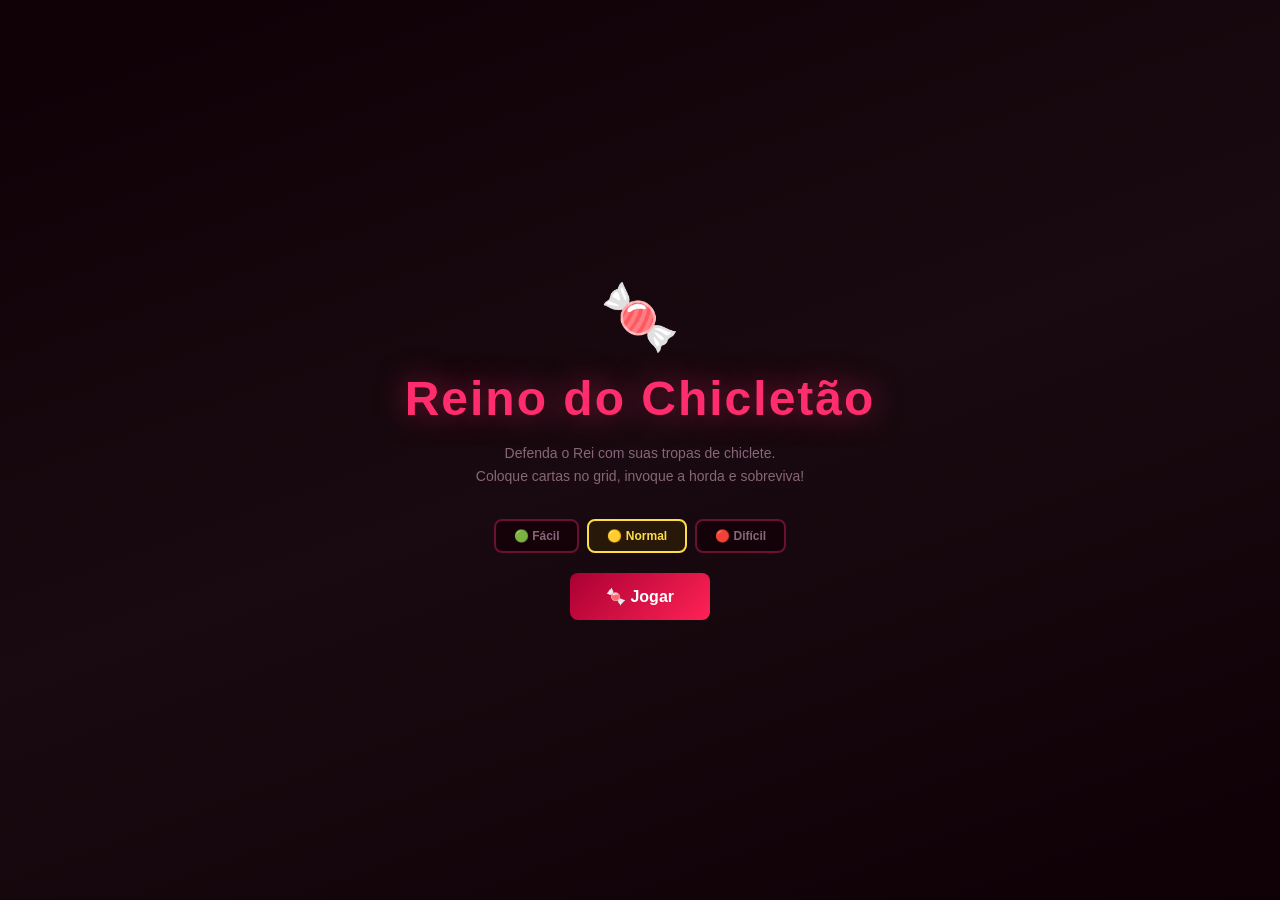
<file: index.html>
<!DOCTYPE html>
<html lang="pt-BR">
<head>
<meta charset="UTF-8">
<meta name="viewport" content="width=device-width, initial-scale=1.0, maximum-scale=1.0, user-scalable=no">
<title>Reino do Chicletão 🍬</title>
<link rel="stylesheet" href="style.css">
</head>
<body>

<!-- ARENA: tudo (HUD, grid, dock e bandeja de cartas) vive dentro do palco 960×540, que é escalado
     para a tela inteira. Assim as letras crescem junto com a tela — no telão, tudo fica grande. -->
<div id="arena">
<div id="stage">

  <!-- HUD -->
  <div id="hud">
    <div class="hb">
      <span class="hl">Wave</span>
      <span class="hv" id="hv-wave">1</span>
    </div>
    <div class="hsep"></div>
    <div class="bw">
      <div class="bl"><span>🍬 Goma</span><span id="hv-fab-info"></span></div>
      <div class="bb"><div class="bf" id="bfgoma" style="width:45%"></div></div>
      <div class="bv"><span id="hv-goma">9</span> / <span id="hv-goma-max">20</span></div>
    </div>
    <div class="hsep"></div>
    <div class="bw">
      <div class="bl"><span>🍭 HP do Chicletão</span></div>
      <div class="bb"><div class="bf" id="bfhp" style="width:100%"></div></div>
      <div class="bv"><span id="hv-hp">100</span> / <span id="hv-hp-max">100</span></div>
    </div>
    <div class="hsep"></div>
    <div class="bw">
      <div class="bl"><span>☠️ Horda</span></div>
      <div class="bb"><div class="bf" id="bfwave" style="width:0%"></div></div>
    </div>
    <div class="hsep"></div>
    <div class="hb" id="hv-kills-wrap">
      <span class="hl">Kills</span>
      <span class="hv hv-kills" id="hv-kills">0</span>
    </div>
    <div class="hsep"></div>
    <div class="hb" id="hv-score-wrap">
      <span class="hl">Score</span>
      <span class="hv hv-score" id="hv-score">0</span>
    </div>
    <div class="hsep"></div>
    <div class="hb" id="hv-state-wrap">
      <span class="hl">Fase</span>
      <span class="hv hv-state" id="hv-state">PREPARO</span>
    </div>
    <div class="hsep"></div>
    <div id="hud-tools">
      <button id="btn-mute" type="button" onclick="toggleMute()" title="Som" aria-label="Ligar ou desligar o som">🔊</button>
      <button id="btn-pause" type="button" disabled onclick="togglePause()" title="Pausa (P)" aria-label="Pausar">⏸</button>
      <button id="legend-btn" type="button" onclick="toggleLegend()" title="Legenda" aria-label="Legenda dos inimigos e tropas">❓</button>
      <button id="btn-present" type="button" onclick="togglePresent()" title="Modo apresentação (T)" aria-label="Modo apresentação: letras maiores">🖥</button>
      <button id="btn-full" type="button" onclick="toggleFullscreen()" title="Tela cheia (F)" aria-label="Tela cheia">⛶</button>
    </div>
  </div>

  <div id="hs-badge">🏆 <span id="hs-val">0</span></div>
  <div id="auto-wave">⏳ Wave em <span id="aw-sec">4</span>s
    <div id="aw-bar"><div id="aw-fill"></div></div>
  </div>
  <div id="notif" role="status" aria-live="polite"></div>
  <div id="tip"></div>
  <div id="sel-banner"></div>
  <div id="wave-preview"></div>
  <div id="wave-badge"></div>
  <div id="event-banner"></div>
  <div id="legend-panel">
    <b style="color:#ff88aa;text-transform:uppercase;letter-spacing:1px">Inimigos</b>
    <div class="le"><span>💀</span><span>Normal — padrão</span></div>
    <div class="le"><span>🛡️</span><span>Tank — muito HP, lento</span></div>
    <div class="le"><span>💨</span><span>Fast — pouco HP, rápido</span></div>
    <div class="le"><span>👹</span><span>Boss — rage a 40% HP</span></div>
    <div class="le"><span>💊</span><span>Curador — heala aliados</span></div>
    <div class="le"><span>🏃</span><span>Corredor — ignora tropas</span></div>
    <div class="le"><span>🪖</span><span>Armado — 1 hit quebra escudo</span></div>
    <b style="color:#ff88aa;text-transform:uppercase;letter-spacing:1px;display:block;margin-top:6px">Tropas</b>
    <div class="le"><span>🎯</span><span>Franqueiro — 20% crítico</span></div>
    <div class="le"><span>🟤</span><span>Sticky — rastro automático</span></div>
    <div class="le"><span>🍡</span><span>Blocão — recebe foco</span></div>
    <div class="le"><span>💚</span><span>Healer — cura vizinhos</span></div>
    <div class="le"><span>🍬</span><span>Mascador — regen vizinhos</span></div>
  </div>

  <div id="field">
    <div id="rei-wrap">
      <div id="rei-label">👑 Chicletão</div>
      <div id="rei-el">👑</div>
      <div id="rei-hpbar-bg"><div id="rei-hpbar" style="width:100%"></div></div>
    </div>
    <div id="grid"></div>
  </div>

  <!-- DOCK (rodapé): velocidade · abrir cartas · invocar horda -->
  <div id="spd-bar">
    <button class="spd-btn spd-active" id="spd-1" onclick="setSpeed(1)">1×</button>
    <button class="spd-btn" id="spd-2" onclick="setSpeed(2)">2×</button>
    <button class="spd-btn" id="spd-3" onclick="setSpeed(3)">3×</button>
  </div>
  <button id="btn-tray" type="button" onclick="toggleTray()">▲ CARTAS</button>
  <button id="btn-wave" onclick="startWave()">⚔️ Invocar Horda</button>

  <!-- BANDEJA DE CARTAS: sobe no preparo, desce ao escolher uma carta (ou com a aba / tecla C) -->
  <div id="tray" aria-label="Cartas na mão">
    <button id="tray-tab" type="button" onclick="toggleTray()">▼ Fechar</button>
    <button id="tray-auto" type="button" onclick="toggleTrayAuto()" title="Abrir e fechar a bandeja sozinha (tecla B)">↻ Automática: SIM</button>
    <div id="card-info"></div>
    <div id="hand"></div>
    <button id="btn-discard" type="button" disabled onclick="toggleDiscard()"
      aria-label="Descartar carta: ganha 3 de goma por carta (tecla D)">
      <span class="dc-icon">🗑</span>
      <span class="dc-title">Descartar</span>
      <span class="dc-gain">+3 🍬</span>
    </button>
  </div>

</div>
</div>

<!-- OVERLAY UPGRADE -->
<div class="overlay" id="ov-upgrade">
  <h2>✨ Escolha um Power-up</h2>
  <div id="ov-up-cards"></div>
</div>

<!-- OVERLAY PAUSA -->
<div id="ov-pause" style="position:fixed;inset:0;background:rgba(0,0,0,.8);display:none;
  flex-direction:column;align-items:center;justify-content:center;z-index:28;gap:16px">
  <h2 style="font-size:28px;color:#ff88aa;letter-spacing:3px;text-transform:uppercase">⏸ Pausa</h2>
  <p style="font-size:13px;color:#886677">Pressione <b>P</b> para continuar</p>
  <button class="bbig" onclick="togglePause()">▶ Continuar</button>
</div>

<!-- OVERLAY ORIENTAÇÃO (celular em pé) -->
<div id="ov-zoom">
  <div class="zoom-icon">📱</div>
  <h2>Gire o celular</h2>
  <p>O jogo fica bem maior e mais fácil de jogar<br>com o aparelho na horizontal.</p>
  <button class="bbig" onclick="dismissOrientation()">▶ Jogar assim mesmo</button>
</div>

<!-- TELA DE TÍTULO -->
<div id="ov-title">
  <div class="title-deco">🍬</div>
  <h1>Reino do Chicletão</h1>
  <p class="sub">Defenda o Rei com suas tropas de chiclete.<br>Coloque cartas no grid, invoque a horda e sobreviva!</p>
  <p class="hs-line" id="title-hs"></p>
  <div class="diff-row">
    <button class="diff-btn" id="diff-easy"   onclick="setDifficulty('easy')">🟢 Fácil</button>
    <button class="diff-btn diff-active" id="diff-normal" onclick="setDifficulty('normal')">🟡 Normal</button>
    <button class="diff-btn" id="diff-hard"   onclick="setDifficulty('hard')">🔴 Difícil</button>
  </div>
  <button class="bbig" id="btn-start" style="font-size:16px;padding:14px 36px;margin-top:4px">🍬 Jogar</button>
</div>

<!-- OVERLAY LOJA -->
<div id="ov-shop">
  <h2>🛒 Loja de Goma</h2>
  <p id="shop-header">Goma disponível: <b><span id="shop-goma">0</span></b> 🍬</p>
  <div id="shop-items"></div>
  <span id="shop-skip" onclick="closeShop()">Pular loja →</span>
</div>

<!-- OVERLAY VITÓRIA -->
<div id="ov-victory">
  <div class="vic-crown">👑</div>
  <h1>Vitória!</h1>
  <p class="vic-sub">O Reino do Chicletão está salvo! Você derrotou a wave <b id="vic-wave">15</b>.</p>
  <div class="pg-grid">
    <div class="pg-card"><div class="pg-label">Score</div><div class="pg-val" id="vic-score">—</div></div>
    <div class="pg-card"><div class="pg-label">Kills</div><div class="pg-val" id="vic-kills">—</div></div>
    <div class="pg-card"><div class="pg-label">HP do Rei</div><div class="pg-val" id="vic-hp">—</div></div>
    <div class="pg-card"><div class="pg-label">Dificuldade</div><div class="pg-val pg-diff" id="vic-diff">—</div></div>
  </div>
  <p class="pg-hs">🏆 Vitórias nesta dificuldade: <b id="vic-wins">1</b></p>
  <div class="vic-btns">
    <button class="bbig" onclick="continueAfterVictory()">♾ Continuar (modo infinito)</button>
    <button class="bbig vic-alt" onclick="location.reload()">🔄 Jogar de novo</button>
  </div>
</div>

<!-- OVERLAY PÓS-PARTIDA -->
<div id="ov-postGame">
  <h1>💀 Derrota!</h1>
  <div class="pg-grid">
    <div class="pg-card"><div class="pg-label">Wave</div><div class="pg-val" id="pg-wave">—</div></div>
    <div class="pg-card"><div class="pg-label">Score</div><div class="pg-val" id="pg-score">—</div></div>
    <div class="pg-card"><div class="pg-label">Kills</div><div class="pg-val" id="pg-kills">—</div></div>
    <div class="pg-card"><div class="pg-label">Dificuldade</div><div class="pg-val pg-diff" id="pg-diff">—</div></div>
  </div>
  <p class="pg-hs" id="pg-hs"></p>
  <div id="pg-kills-breakdown"></div>
  <div class="pg-section">Últimas 5 partidas</div>
  <div id="run-history"></div>
  <div class="pg-section">Conquistas</div>
  <div id="ach-list"></div>
  <button class="bbig" onclick="location.reload()" style="margin-top:10px">🔄 Tentar novamente</button>
</div>

<script src="script.js"></script>
</body>
</html>
</file>
<file: style.css>
*,*::before,*::after{margin:0;padding:0;box-sizing:border-box}
:root{
  --pink:#ff2d6e;--gold:#ffd700;--dark:#0e0005;--dark2:#180a10;
  --border:#6a1030;--border2:#3a0018;
  --cell:76px;
  --f:1;   /* multiplicador de fonte: o modo apresentação (body.present) aumenta */
}
body.present{--f:1.22}
html,body{height:100%;overflow:hidden;touch-action:manipulation}
body{background:var(--dark);color:#fff;font-family:'Segoe UI',Arial,sans-serif;
  user-select:none;height:100vh;display:flex;flex-direction:column}

/* HUD */

/* ARENA */
#arena{flex:1;position:relative;overflow:hidden;
  background-image:linear-gradient(rgba(255,50,100,.025) 1px,transparent 1px),
    linear-gradient(90deg,rgba(255,50,100,.025) 1px,transparent 1px);
  background-size:38px 38px;min-height:0}
/* PALCO: tamanho lógico fixo (960×540). O JS (fitStage) escala o palco inteiro para caber
   na janela, então grid, inimigos, projéteis e botões mantêm sempre as mesmas proporções
   — em qualquer tamanho de tela, zoom do navegador ou celular. */
#stage{position:absolute;left:50%;top:50%;width:960px;height:540px;
  transform:translate(-50%,-50%) scale(1);transform-origin:center center;
  display:flex;align-items:center;justify-content:center}
@keyframes screenShake{
  0%,100%{transform:translate(0,0)}20%{transform:translate(-4px,2px)}
  40%{transform:translate(4px,-3px)}60%{transform:translate(-3px,3px)}80%{transform:translate(3px,-1px)}}
#arena.shake{animation:screenShake .28s ease}

/* FIELD */
#field{display:flex;align-items:center;gap:0;position:relative;z-index:2}

/* REI */
#rei-wrap{width:92px;display:flex;flex-direction:column;
  align-items:center;justify-content:center;flex-shrink:0;z-index:2;padding-right:4px}
#rei-label{font-size:calc(11px*var(--f));font-weight:700;color:#cc8899;text-transform:uppercase;letter-spacing:1px;margin-bottom:4px}
#rei-el{width:70px;height:70px;border-radius:50%;
  background:radial-gradient(circle at 35% 30%,#ff99cc 0%,#ff4488 50%,#aa0033 100%);
  display:flex;align-items:center;justify-content:center;
  font-size:24px;
  box-shadow:0 0 0 3px #3a0018,0 0 20px rgba(255,68,136,.5);
  transition:transform .1s,box-shadow .1s;cursor:default;position:relative}
#rei-el::after{content:'';position:absolute;inset:0;border-radius:50%;
  background:radial-gradient(circle at 30% 25%,rgba(255,255,255,.25) 0%,transparent 60%)}
#rei-el.atk{transform:scale(1.15);box-shadow:0 0 0 3px #660022,0 0 32px rgba(255,68,136,.8)}
@keyframes reiHit{0%,100%{filter:brightness(1)}50%{filter:brightness(2.5)}}
#rei-el.hit{animation:reiHit .25s ease}
#rei-hpbar-bg{width:70px;height:6px;background:#1e0010;
  border-radius:4px;margin-top:5px;overflow:hidden;border:1px solid #3a0018}
#rei-hpbar{height:100%;background:linear-gradient(90deg,#cc0022,#ff4455);border-radius:3px;transition:width .15s}

/* GRID */
#grid{display:grid;grid-template-columns:repeat(5,var(--cell));grid-template-rows:repeat(5,var(--cell));
  background:rgba(30,0,12,.35);border:2px solid rgba(106,16,48,.6);
  border-radius:8px;position:relative;box-shadow:inset 0 0 40px rgba(0,0,0,.4)}
.cell{width:var(--cell);height:var(--cell);border:1px solid rgba(106,16,48,.35);
  position:relative;cursor:pointer;display:flex;align-items:center;justify-content:center;transition:background .1s}
@media(hover:hover){.cell:hover{background:rgba(255,100,160,.07)}}
.cell.highlight{background:rgba(255,100,160,.13);border-color:rgba(255,100,160,.4)}
.cell.upgradable{background:rgba(255,215,0,.12);outline:2px solid var(--gold);outline-offset:-2px;
  animation:upgradeGlow .8s ease-in-out infinite alternate}
@keyframes upgradeGlow{from{box-shadow:inset 0 0 8px rgba(255,215,0,.2)}to{box-shadow:inset 0 0 18px rgba(255,215,0,.5)}}
.cell.targeted{background:rgba(255,50,50,.07);border-color:rgba(255,80,80,.25)}

/* UNIDADE */
.unit-el{width:54px;height:54px;border-radius:50%;
  display:flex;flex-direction:column;align-items:center;justify-content:center;
  position:relative;box-shadow:0 2px 8px rgba(0,0,0,.5),0 0 10px currentColor;overflow:visible}
.unit-el img{width:100%;height:100%;object-fit:contain;image-rendering:pixelated;border-radius:50%}
.unit-el .unit-emoji{font-size:26px;line-height:1}
.unit-el.lvl2{outline:2px solid var(--gold);outline-offset:2px;box-shadow:0 2px 8px rgba(0,0,0,.5),0 0 14px var(--gold)}
.unit-el.lvl3{width:62px;height:62px;
  outline:2px solid #ff44ff;outline-offset:2px;box-shadow:0 2px 8px rgba(0,0,0,.5),0 0 20px #ff44ff}
.unit-el .stars{position:absolute;top:-14px;left:50%;transform:translateX(-50%);font-size:calc(10px*var(--f));font-weight:800;white-space:nowrap}
.unit-el .hp-wrap{position:absolute;bottom:-10px;left:50%;transform:translateX(-50%);width:50px}
.unit-el .hp-bar-bg{width:100%;height:4px;background:#1a0010;border-radius:2px;overflow:hidden;border:1px solid rgba(0,0,0,.4)}
.unit-el .hp-bar{height:100%;border-radius:2px;transition:width .12s}
.unit-dps{position:absolute;bottom:-22px;left:50%;transform:translateX(-50%);
  font-size:calc(10px*var(--f));color:#ffa0bb;font-weight:700;white-space:nowrap;pointer-events:none;opacity:.85}
@keyframes unitDie{0%{transform:scale(1);opacity:1}60%{transform:scale(1.3);opacity:.5}100%{transform:scale(0);opacity:0}}
.unit-el.dying{animation:unitDie .35s ease forwards;pointer-events:none}
@keyframes unitHit{0%,100%{filter:brightness(1)}50%{filter:brightness(3) saturate(0)}}
.unit-el.hit-flash{animation:unitHit .2s ease}

/* FÁBRICA */
.fab-el{width:54px;height:54px;border-radius:6px;
  display:flex;flex-direction:column;align-items:center;justify-content:center;
  background:rgba(255,200,0,.08);border:2px solid #bb8800;
  font-size:22px;position:relative;box-shadow:0 0 10px rgba(255,200,0,.2)}
.fab-el .fab-bonus{font-size:calc(9px*var(--f));color:#ffdd88;font-weight:700;margin-top:1px}
.fab-el .fab-lv{position:absolute;top:-11px;left:50%;transform:translateX(-50%);font-size:calc(10px*var(--f));font-weight:800;white-space:nowrap}

/* INIMIGOS */
.enemy-el{position:absolute;transform:translate(-50%,-50%);display:flex;flex-direction:column;align-items:center;pointer-events:none;z-index:4}
.enemy-body{border-radius:50%;display:flex;align-items:center;justify-content:center;
  background:radial-gradient(circle at 38% 28%,#2a2a2a,#050505);border:2px solid #220000;
  box-shadow:0 0 8px rgba(255,0,0,.3)}
.enemy-body.boss{border-color:#440088;box-shadow:0 0 20px rgba(100,0,255,.5)}
.enemy-body.tank{border-color:#443300;box-shadow:0 0 10px rgba(255,100,0,.3)}
.enemy-body.fast{border-color:#003322;box-shadow:0 0 10px rgba(0,255,100,.2)}
.enemy-body.healer{border-color:#004422;box-shadow:0 0 10px rgba(0,255,80,.3)}
@keyframes rageFlash{from{filter:brightness(1)}to{filter:brightness(1.6) saturate(2)}}
.enemy-body.rage{border-color:#ff4400!important;box-shadow:0 0 22px rgba(255,68,0,.8)!important;animation:rageFlash .3s ease infinite alternate}
.enemy-hp-bg{height:5px;background:rgba(0,0,0,.6);border-radius:3px;overflow:hidden;margin-top:3px}
.enemy-hp{height:100%;border-radius:3px;transition:width .08s}
.enemy-hp.boss-hp{background:linear-gradient(90deg,#6600ff,#aa44ff)}
.enemy-hp.healer-hp{background:linear-gradient(90deg,#009944,#44ff88)}
.enemy-hp.normal-hp{background:linear-gradient(90deg,#cc0022,#ff2244)}
.boss-label{font-size:calc(11px*var(--f));font-weight:800;color:#cc88ff;white-space:nowrap;margin-top:2px;text-shadow:0 0 6px #6600ff}
.enemy-badge{position:absolute;top:-13px;left:50%;transform:translateX(-50%);
  font-size:calc(9px*var(--f));font-weight:700;padding:1px 4px;border-radius:3px;white-space:nowrap;text-transform:uppercase}
@keyframes enemySpawn{from{transform:translate(-50%,-50%) scale(0);opacity:0}to{transform:translate(-50%,-50%) scale(1);opacity:1}}
.enemy-el.spawning{animation:enemySpawn .25s ease forwards}
@keyframes enemyDie{0%{transform:translate(-50%,-50%) scale(1);opacity:1}50%{transform:translate(-50%,-50%) scale(1.4);opacity:.6}100%{transform:translate(-50%,-50%) scale(0);opacity:0}}
.enemy-el.dying{animation:enemyDie .3s ease forwards}

/* PROJÉTEIS */
.proj-el{position:absolute;border-radius:50%;pointer-events:none;transform:translate(-50%,-50%);z-index:5}

/* FLOATS */
.float-el{position:absolute;pointer-events:none;font-size:calc(15px*var(--f));font-weight:900;
  transform:translateX(-50%);z-index:6;text-shadow:0 1px 4px #000,0 0 8px currentColor}
.combo-float{position:absolute;pointer-events:none;font-size:calc(20px*var(--f));font-weight:900;z-index:7;
  transform:translateX(-50%);text-shadow:0 0 12px currentColor,0 2px 6px #000;animation:comboAnim .7s ease forwards}
@keyframes comboAnim{0%{opacity:1;transform:translateX(-50%) scale(.8)}30%{opacity:1;transform:translateX(-50%) scale(1.3)}100%{opacity:0;transform:translateX(-50%) scale(1) translateY(-40px)}}

/* EVENTO ESPECIAL */
#event-banner{position:absolute;top:50%;left:50%;transform:translate(-50%,-50%);
  background:linear-gradient(135deg,rgba(100,0,200,.9),rgba(200,0,100,.9));
  color:#fff;font-size:calc(24px*var(--f));font-weight:900;padding:12px 26px;
  border-radius:12px;border:2px solid #ff44ff;text-align:center;
  z-index:20;pointer-events:none;opacity:0;transition:opacity .3s;
  text-shadow:0 0 12px #ff44ff;text-transform:uppercase;letter-spacing:1px}

/* STICKY */
.sticky-el{position:absolute;border-radius:50%;background:radial-gradient(circle,rgba(120,60,10,.6),rgba(80,40,0,.3));
  border:1px solid rgba(160,80,0,.3);pointer-events:none;transform:translate(-50%,-50%);z-index:1}

/* BOTÕES ARENA */

/* VELOCIDADE */
.spd-active{background:linear-gradient(135deg,#880022,#cc1144)!important;color:#fff!important;border-color:#ff4466!important}

/* PAUSA */
#ov-pause{position:fixed;inset:0;background:rgba(0,0,0,.8);display:none;
  flex-direction:column;align-items:center;justify-content:center;z-index:28;gap:16px}
#ov-pause h2{font-size:clamp(20px,5vw,28px);color:#ff88aa;letter-spacing:3px;text-transform:uppercase}
#ov-pause p{font-size:clamp(11px,3vw,13px);color:#886677}

/* AUTO-WAVE */
#aw-bar{width:50px;height:3px;background:#1e0008;border-radius:2px;overflow:hidden;margin-top:3px}
#aw-fill{height:100%;background:var(--pink);width:0%;transition:width .08s linear}

/* NOTIFY */

/* MÃO */

/* DESCARTE: botão fixo à direita da mão + modo descarte (qualquer carta pode ser descartada) */
.card.has-upgrade{border-color:#ffd700!important;box-shadow:0 0 10px rgba(255,215,0,.25)}
.cbar{position:absolute;bottom:0;left:0;right:0;height:3px;border-radius:0 0 8px 8px}
.r-common{background:#775566}.r-rare{background:#aa2255}.r-epic{background:#cc33aa}
.r-legend{background:linear-gradient(90deg,var(--gold),#ff8800);animation:legendPulse 1.2s ease-in-out infinite alternate}
@keyframes legendPulse{from{opacity:.7}to{opacity:1;box-shadow:0 0 10px var(--gold)}}

/* OVERLAYS */
.overlay{position:fixed;inset:0;background:rgba(0,0,0,.92);display:none;flex-direction:column;
  align-items:center;justify-content:center;z-index:30;gap:16px;padding:16px}
.overlay h2{font-size:clamp(18px,2.6vw,38px);color:#ff88aa;letter-spacing:2px;text-transform:uppercase}
#ov-up-cards{display:flex;gap:12px;flex-wrap:wrap;justify-content:center;max-width:min(1100px,94vw)}
.upc{width:clamp(130px,16vw,230px);background:linear-gradient(160deg,#220010,#140008);
  border:2px solid var(--border);border-radius:10px;padding:12px 8px;cursor:pointer;text-align:center;
  transition:border-color .12s,transform .1s;-webkit-tap-highlight-color:transparent}
.upc:active,.upc:hover{border-color:#ff88aa;transform:translateY(-2px)}
.upi{font-size:clamp(26px,3vw,40px);margin-bottom:6px}
.upt{font-size:clamp(13px,1.5vw,18px);font-weight:700;color:#ffd0dd;margin-bottom:3px}
.upd{font-size:clamp(11px,1.2vw,15px);color:#996677;line-height:1.4}
#ov-go h1{font-size:clamp(32px,8vw,48px);color:#ff2244;margin-bottom:8px;text-shadow:0 0 30px rgba(255,30,60,.5)}
#ov-go p{font-size:clamp(12px,3vw,15px);color:#cc8899}
#ov-go .hs-line{font-size:clamp(10px,2.5vw,12px);color:var(--gold);margin-top:4px;font-weight:700}
.bbig{margin-top:10px;padding:clamp(9px,2.5vw,11px) clamp(18px,4vw,26px);
  background:linear-gradient(135deg,#aa0033,#ff2255);border:none;border-radius:8px;
  color:#fff;font-size:clamp(12px,3vw,14px);font-weight:700;cursor:pointer;
  -webkit-tap-highlight-color:transparent;touch-action:manipulation}

/* MUTE / HS */

/* TELA DE TÍTULO */
#ov-title{position:fixed;inset:0;background:linear-gradient(160deg,#0e0005,#180a10,#0e0005);
  display:flex;flex-direction:column;align-items:center;justify-content:center;z-index:40;gap:16px;padding:20px}
#ov-title h1{font-size:clamp(28px,7vw,48px);font-weight:900;color:#ff2d6e;
  text-shadow:0 0 30px rgba(255,45,110,.5);letter-spacing:2px;text-align:center}
#ov-title .sub{font-size:clamp(11px,3vw,14px);color:#886677;max-width:380px;text-align:center;line-height:1.6}
#ov-title .hs-line{font-size:clamp(10px,2.5vw,12px);color:var(--gold);font-weight:700}
.title-deco{font-size:clamp(44px,10vw,64px);animation:titleBounce 2s ease-in-out infinite}
@keyframes titleBounce{0%,100%{transform:translateY(0) rotate(-5deg)}50%{transform:translateY(-12px) rotate(5deg)}}

/* PARTÍCULAS DE MORTE */
.particle {
  position:absolute;pointer-events:none;border-radius:50%;z-index:6;
  animation:particleFly var(--dur) ease forwards;
}
@keyframes particleFly {
  0%   { transform:translate(-50%,-50%) scale(1); opacity:1; }
  100% { transform:translate(calc(-50% + var(--dx)),calc(-50% + var(--dy))) scale(0); opacity:0; }
}

/* CRÍTICO */
.crit-float {
  position:absolute;pointer-events:none;font-size:calc(20px*var(--f));font-weight:900;
  transform:translateX(-50%);z-index:7;color:#ffdd00;
  text-shadow:0 0 8px #ff8800, 0 1px 4px #000;
  animation:critAnim .6s ease forwards;
}
@keyframes critAnim {
  0%  { opacity:1; transform:translateX(-50%) scale(.8); }
  30% { opacity:1; transform:translateX(-50%) scale(1.5); }
  100%{ opacity:0; transform:translateX(-50%) scale(1.2) translateY(-32px); }
}

/* REI COMEMORANDO */
@keyframes reiCelebrate {
  0%,100%{ transform:scale(1) rotate(0deg); }
  25%    { transform:scale(1.2) rotate(-8deg); }
  75%    { transform:scale(1.2) rotate(8deg); }
}
#rei-el.celebrate { animation:reiCelebrate .5s ease 3; }

/* KILLS HUD */

/* TOOLTIP PASSIVA */

/* LEGENDA INIMIGOS */

/* CORREDOR (novo inimigo) */
.enemy-body.runner { border-color:#cc00aa; box-shadow:0 0 12px rgba(200,0,180,.4); }


/* OVERLAY ZOOM */
#ov-zoom {
  position:fixed;inset:0;background:rgba(0,0,0,.92);
  display:none;flex-direction:column;align-items:center;justify-content:center;
  z-index:50;gap:14px;text-align:center;padding:20px;
}
#ov-zoom .zoom-icon { font-size:52px; animation:titleBounce 1.5s ease-in-out infinite; }
#ov-zoom h2 { font-size:clamp(18px,4vw,26px);color:#ff88aa;font-weight:900;letter-spacing:2px; }
#ov-zoom p  { font-size:clamp(12px,3vw,15px);color:#886677;line-height:1.6; }
#ov-zoom kbd {
  display:inline-block;background:#1e0010;border:1px solid var(--border);
  border-radius:6px;padding:3px 10px;font-family:monospace;
  font-size:14px;color:#ff88aa;letter-spacing:1px;
}
#zoom-val { color:#ffd700;font-weight:900; }
/* ARMADO */
.enemy-hp.armored-hp { background:linear-gradient(90deg,#2244cc,#4488ff); }
.enemy-body.armored  { border-color:#4488ff; box-shadow:0 0 12px rgba(68,136,255,.5); }

/* CONQUISTAS TOAST */
.ach-toast {
  position:fixed; bottom:80px; right:-320px; width:290px;
  background:linear-gradient(135deg,#1a0010,#2a0020);
  border:2px solid var(--gold); border-radius:12px;
  padding:12px 14px; z-index:60; display:flex; gap:10px; align-items:center;
  transition:right .4s cubic-bezier(.175,.885,.32,1.275);
  box-shadow:0 4px 24px rgba(255,215,0,.2);
}
.ach-toast.show { right:16px; }
.ach-icon  { font-size:28px; flex-shrink:0; }
.ach-title { font-size:11px; color:var(--gold); text-transform:uppercase; letter-spacing:1px; font-weight:700; }
.ach-name  { font-size:13px; font-weight:900; color:#ffd0dd; }
.ach-desc  { font-size:12px; color:#886677; margin-top:2px; }

/* LOJA */
#ov-shop {
  position:fixed; inset:0; background:rgba(0,0,0,.92);
  display:none; flex-direction:column; align-items:center;
  justify-content:center; z-index:32; gap:14px; padding:16px;
}
#ov-shop h2 { font-size:clamp(16px,4vw,22px); color:#ffdd44; letter-spacing:2px; text-transform:uppercase; }
#shop-header { font-size:13px; color:#886677; }
#shop-header b { color:#ffd700; }
#shop-items { display:flex; flex-direction:column; gap:8px; width:100%; max-width:460px; }
.shop-item  {
  display:flex; align-items:center; gap:10px;
  background:linear-gradient(135deg,#1a000a,#110005);
  border:1px solid var(--border); border-radius:10px; padding:10px 12px;
}
.shop-item.shop-cant { opacity:.45; }
.shop-icon  { font-size:26px; flex-shrink:0; }
.shop-info  { flex:1; }
.shop-name  { font-size:12px; font-weight:700; color:#ffd0dd; }
.shop-desc  { font-size:13px; color:#886677; margin-top:2px; }
.shop-buy   {
  padding:6px 12px; background:linear-gradient(135deg,#aa0033,#ff2255);
  border:none; border-radius:7px; color:#fff; font-size:11px; font-weight:700;
  cursor:pointer; white-space:nowrap; flex-shrink:0;
}
.shop-buy-off { background:#2a000e; color:#664444; cursor:not-allowed; }
#shop-skip { font-size:11px; color:#886677; cursor:pointer; text-decoration:underline; margin-top:4px; }
#shop-skip:hover { color:#ff88aa; }

/* TELA DE VITÓRIA */
#ov-victory {
  position:fixed; inset:0; background:radial-gradient(ellipse at 50% 30%,rgba(70,40,0,.96),rgba(0,0,0,.97) 70%);
  display:none; flex-direction:column; align-items:center; justify-content:center;
  z-index:36; gap:10px; padding:20px 16px; overflow-y:auto;
}
#ov-victory h1 { font-size:clamp(28px,7vw,46px); color:var(--gold); font-weight:900; letter-spacing:2px;
  text-shadow:0 0 24px rgba(255,215,0,.5); }
.vic-crown { font-size:clamp(44px,10vw,64px); animation:vicBounce 1.1s ease-in-out infinite alternate; }
@keyframes vicBounce{from{transform:translateY(0) rotate(-6deg)}to{transform:translateY(-10px) rotate(6deg)}}
.vic-sub { font-size:clamp(12px,3vw,15px); color:#ffe9a8; text-align:center; max-width:420px; line-height:1.4; }
.vic-btns { display:flex; flex-wrap:wrap; gap:10px; justify-content:center; margin-top:4px; }
.vic-alt { background:linear-gradient(135deg,#333,#555) !important; box-shadow:none !important; }
@media (prefers-reduced-motion: reduce){ .vic-crown{animation:none} }

/* TELA DE ESTATÍSTICAS */
#ov-postGame {
  position:fixed; inset:0; background:rgba(0,0,0,.95);
  display:none; flex-direction:column; align-items:center;
  justify-content:flex-start; z-index:35; gap:10px;
  padding:20px 16px; overflow-y:auto;
}
#ov-postGame h1 { font-size:clamp(24px,6vw,38px); color:#ff2244; font-weight:900; }
.pg-grid {
  display:grid; grid-template-columns:repeat(2,1fr); gap:8px;
  width:100%; max-width:480px;
}
.pg-card {
  background:linear-gradient(135deg,#1a000a,#110005);
  border:1px solid var(--border); border-radius:10px;
  padding:10px 14px; text-align:center;
}
.pg-card .pg-label { font-size:12px; color:#cc7788; text-transform:uppercase; letter-spacing:1px; }
.pg-card .pg-val   { font-size:24px; font-weight:900; color:#ffd0dd; }
#pg-kills-breakdown { display:flex; flex-wrap:wrap; gap:6px; justify-content:center; max-width:480px; }
.pg-ktype { font-size:11px; color:#886677; background:rgba(255,255,255,.04); border-radius:5px; padding:3px 8px; }
.pg-ktype b { color:#ffd0dd; }
.pg-hs { font-size:12px; color:var(--gold); font-weight:700; }
.pg-diff { font-size:11px; text-transform:uppercase; font-weight:700; }
.pg-diff.pg-easy { color:#44ff88; } .pg-diff.pg-normal { color:#ffdd44; } .pg-diff.pg-hard { color:#ff4444; }
/* Separador de seção */
.pg-section { font-size:12px; color:#cc7788; text-transform:uppercase; letter-spacing:2px;
  width:100%; max-width:480px; border-bottom:1px solid var(--border2); padding-bottom:4px; margin-top:6px; }
/* Histórico */
#run-history { width:100%; max-width:480px; display:flex; flex-direction:column; gap:4px; }
.run-row { display:flex; align-items:center; gap:8px; font-size:11px; color:#886677;
  background:rgba(255,255,255,.03); border-radius:6px; padding:5px 10px; flex-wrap:wrap; }
.run-row b { color:#ffd0dd; }
.run-num   { color:#ff4466; font-weight:700; min-width:20px; }
.run-diff  { padding:1px 5px; border-radius:4px; font-size:11px; font-weight:700; text-transform:uppercase; }
.run-easy  { background:#003322; color:#44ff88; } .run-normal { background:#332200; color:#ffdd44; } .run-hard { background:#330000; color:#ff4444; }
.run-date  { margin-left:auto; font-size:11px; opacity:.5; }
/* Conquistas na post-game */
#ach-list { width:100%; max-width:480px; display:flex; flex-direction:column; gap:4px; max-height:200px; overflow-y:auto; }
.ach-item { display:flex; align-items:center; gap:8px; font-size:11px; color:#886677;
  background:rgba(255,255,255,.03); border-radius:6px; padding:5px 10px; }
.ach-item.ach-locked { opacity:.4; }
.ach-icon-sm  { font-size:18px; flex-shrink:0; }
.ach-item-title { font-size:11px; font-weight:700; color:#ffd0dd; }
.ach-item-desc  { font-size:11px; }
.ach-check { margin-left:auto; font-size:14px; }

/* DIFICULDADE no menu título */
.diff-row { display:flex; gap:8px; }
.diff-btn {
  padding:8px 18px; border:2px solid var(--border); border-radius:8px;
  background:rgba(20,0,8,.8); color:#886677; font-size:12px; font-weight:700;
  cursor:pointer; transition:all .12s; -webkit-tap-highlight-color:transparent;
}
.diff-btn:hover { border-color:#ff88aa; color:#ffd0dd; }
.diff-active { color:#fff !important; }
#diff-easy.diff-active   { border-color:#44ff88; background:rgba(0,80,40,.3); color:#44ff88 !important; }
#diff-normal.diff-active { border-color:#ffdd44; background:rgba(80,60,0,.3); color:#ffdd44 !important; }
#diff-hard.diff-active   { border-color:#ff4444; background:rgba(80,0,0,.3); color:#ff4444 !important; }

.shop-item:not(.shop-cant) { transition:border-color .12s,transform .1s; cursor:default; }
.shop-item:not(.shop-cant):hover { border-color:#ff88aa; transform:translateX(3px); }


/* ALERTA DE HP BAIXO: borda vermelha pulsando quando o Rei está com menos de 30% */
#arena.danger::after{content:'';position:absolute;inset:0;pointer-events:none;z-index:6;
  box-shadow:inset 0 0 70px rgba(255,20,60,.45);animation:dangerPulse 1s ease-in-out infinite alternate}
@keyframes dangerPulse{from{opacity:.35}to{opacity:1}}

/* DICA DA 1ª PARTIDA e PRÉVIA DA WAVE */

/* ACESSIBILIDADE */
@media (prefers-reduced-motion: reduce){
  #arena.shake,.cell.upgradable,.title-deco,#arena.danger::after{animation:none}
  #arena.danger::after{opacity:.7}
}


/* ═══════════════════════════════════════════════════════════════════
   UI "TELÃO" (v5) — tudo vive dentro do palco 960×540, que o JS escala para a tela inteira.
   Fonte base ≥ 11px lógicos (≈ 20px num telão 1080p). body.present aumenta mais (--f).
   ═══════════════════════════════════════════════════════════════════ */

/* HUD (topo do palco) */
#hud{position:absolute;top:0;left:0;width:960px;height:60px;z-index:12;
  background:linear-gradient(180deg,rgba(22,0,10,.98),rgba(14,0,6,.9));
  border-bottom:2px solid var(--border);
  display:flex;align-items:center;padding:0 10px;gap:8px}
.hb{display:flex;flex-direction:column;align-items:center;justify-content:center;min-width:46px}
.hl{font-size:calc(10px*var(--f));color:#d98a9d;text-transform:uppercase;letter-spacing:1px;font-weight:700;white-space:nowrap}
.hv{font-size:calc(24px*var(--f));font-weight:900;line-height:1.05}
.hv-kills{color:#ff8844}.hv-score{color:#44ddff;font-size:calc(19px*var(--f))}
.hv-state{font-size:calc(13px*var(--f));color:#ff6688;letter-spacing:.5px}
#hv-score-wrap{min-width:70px}#hv-state-wrap{min-width:78px}
.hsep{width:1px;height:38px;background:var(--border);flex-shrink:0}
.bw{flex:1;min-width:0}
.bl{font-size:calc(10px*var(--f));color:#d98a9d;margin-bottom:3px;text-transform:uppercase;
  display:flex;justify-content:space-between;gap:6px;font-weight:700;white-space:nowrap}
.bl span:first-child{overflow:hidden;text-overflow:ellipsis}
#hv-fab-info{color:#ffddaa;font-size:calc(9px*var(--f))}
.bb{height:12px;background:#1e0010;border-radius:6px;overflow:hidden;border:1px solid var(--border)}
.bf{height:100%;border-radius:5px;transition:width .18s}
#bfhp{background:linear-gradient(90deg,#cc0022,#ff4455,#ff8866)}
#bfwave{background:linear-gradient(90deg,#cc1155,#ff44aa,#ffaa44)}
#bfgoma{background:linear-gradient(90deg,#9922cc,#ff44cc,#ffddaa)}
.bv{font-size:calc(12px*var(--f));color:#e3aabb;margin-top:2px;font-weight:700}
#hud-tools{display:flex;gap:4px;flex-shrink:0}
#hud-tools button{width:28px;height:28px;font-size:14px;line-height:1;color:#e3aabb;cursor:pointer;
  background:rgba(40,0,18,.85);border:1px solid var(--border);border-radius:6px;
  -webkit-tap-highlight-color:transparent;touch-action:manipulation}
#hud-tools button:hover:not(:disabled){background:rgba(110,0,50,.9);color:#fff}
#hud-tools button:disabled{opacity:.3;cursor:not-allowed}
#hud-tools button.on{background:linear-gradient(135deg,#880022,#cc1144);color:#fff;border-color:#ff4466}
body.present .hl,body.present .bl{color:#ffc4d2}
body.present .bv{color:#fff}
body.present .bb{height:14px;border-color:#ff88aa}

/* avisos sobre o palco */
#hs-badge{position:absolute;top:66px;left:10px;font-size:calc(12px*var(--f));font-weight:700;color:#e0b868;
  background:rgba(20,0,8,.8);border:1px solid #5a3a00;border-radius:6px;padding:3px 9px;z-index:10}
#auto-wave{position:absolute;top:66px;left:84px;font-size:calc(13px*var(--f));font-weight:700;color:#ff88aa;
  background:rgba(20,0,8,.92);padding:6px 12px;border-radius:8px;border:1px solid var(--border);z-index:10;display:none}
#aw-bar{width:70px;height:4px;background:#1e0008;border-radius:2px;overflow:hidden;margin-top:3px}
#aw-fill{height:100%;background:var(--pink);width:0%;transition:width .08s linear}
#wave-badge{position:absolute;top:68px;left:50%;transform:translateX(-50%);
  font-size:calc(17px*var(--f));font-weight:800;color:#ffc4d2;background:rgba(20,0,8,.9);
  padding:5px 18px;border-radius:22px;border:1px solid var(--border);
  z-index:13;opacity:0;transition:opacity .3s;pointer-events:none}
#notif{position:absolute;top:104px;left:50%;transform:translateX(-50%);
  background:linear-gradient(90deg,#880022,#cc1144);color:#fff;
  font-size:calc(16px*var(--f));font-weight:800;padding:7px 20px;
  border-radius:24px;opacity:0;transition:opacity .25s;pointer-events:none;z-index:18;white-space:nowrap;
  box-shadow:0 4px 18px rgba(0,0,0,.5)}
#tip{position:absolute;top:104px;left:10px;max-width:214px;text-align:left;
  background:rgba(20,0,8,.94);border:1px solid #ffd700;color:#ffe9a8;font-size:calc(14px*var(--f));font-weight:600;line-height:1.35;
  padding:9px 14px;border-radius:10px;opacity:0;transition:opacity .4s;pointer-events:none;z-index:13}
#sel-banner{position:absolute;top:68px;left:50%;transform:translateX(-50%);z-index:13;display:none;
  font-size:calc(16px*var(--f));font-weight:800;color:#fff;background:linear-gradient(90deg,#aa0044,#ff2d6e);
  padding:7px 20px;border-radius:24px;box-shadow:0 4px 18px rgba(255,45,110,.4);pointer-events:none;white-space:nowrap}
#wave-preview{position:absolute;bottom:60px;right:14px;font-size:calc(14px*var(--f));font-weight:800;color:#ffb0c8;
  background:rgba(20,0,8,.88);border:1px solid var(--border);border-radius:8px;padding:5px 12px;
  pointer-events:none;z-index:9;white-space:nowrap}
#wave-preview:empty{display:none}
#legend-panel{position:absolute;top:66px;right:10px;background:rgba(14,0,6,.97);border:1px solid var(--border);
  border-radius:10px;padding:10px 14px;z-index:19;font-size:calc(13px*var(--f));line-height:1.7;display:none;min-width:250px}
#legend-panel .le{display:flex;align-items:center;gap:8px}
#legend-panel .le span:first-child{font-size:calc(17px*var(--f))}

/* DOCK (rodapé do palco): velocidade · abrir cartas · invocar horda */
#spd-bar{position:absolute;bottom:9px;left:14px;display:flex;gap:6px;z-index:12}
.spd-btn{font-size:calc(15px*var(--f));font-weight:800;color:#d98a9d;min-width:48px;
  background:rgba(20,0,8,.9);border:1px solid var(--border);border-radius:8px;padding:9px 12px;cursor:pointer;
  -webkit-tap-highlight-color:transparent;touch-action:manipulation}
.spd-active{background:linear-gradient(135deg,#880022,#cc1144)!important;color:#fff!important;border-color:#ff4466!important}
#btn-wave{position:absolute;bottom:9px;right:14px;height:44px;padding:0 24px;
  background:linear-gradient(135deg,#aa0033,#ff2255);border:none;border-radius:10px;color:#fff;
  font-size:calc(16px*var(--f));font-weight:800;cursor:pointer;z-index:12;
  box-shadow:0 0 18px rgba(204,17,68,.5);transition:all .15s;
  -webkit-tap-highlight-color:transparent;touch-action:manipulation}
#btn-wave:disabled{background:#2a000e;color:#775555;box-shadow:none;cursor:not-allowed}
#btn-tray{position:absolute;bottom:9px;left:50%;transform:translateX(-50%);height:44px;min-width:250px;padding:0 22px;
  display:none;background:linear-gradient(135deg,#5a0030,#a0104a);border:2px solid #ff4488;border-radius:12px;color:#fff;
  font-size:calc(16px*var(--f));font-weight:900;letter-spacing:.5px;cursor:pointer;z-index:12;
  box-shadow:0 0 20px rgba(255,68,136,.45);-webkit-tap-highlight-color:transparent;touch-action:manipulation;
  animation:trayPulse 1.4s ease-in-out infinite alternate}
@keyframes trayPulse{from{box-shadow:0 0 10px rgba(255,68,136,.3)}to{box-shadow:0 0 24px rgba(255,68,136,.7)}}

/* BANDEJA DE CARTAS: desliza de baixo para cima no preparo */
#tray{position:absolute;left:0;bottom:0;width:960px;z-index:14;
  background:linear-gradient(0deg,#0e0005,#1c000d);   /* opaco: não deixa vazar o que está atrás */
  border-top:3px solid var(--pink);box-shadow:0 -12px 34px rgba(0,0,0,.65);
  display:grid;grid-template-columns:196px 1fr 104px;gap:14px;align-items:start;padding:14px 14px 12px;
  transform:translateY(108%);transition:transform .3s cubic-bezier(.2,.8,.25,1);pointer-events:none;visibility:hidden}
#tray.open{transform:translateY(0);pointer-events:auto;visibility:visible}
#tray:not(.open){transition:transform .3s cubic-bezier(.2,.8,.25,1),visibility 0s .3s}
#tray-tab,#tray-auto{position:absolute;top:-34px;height:31px;padding:0 16px;cursor:pointer;
  font-size:calc(13px*var(--f));font-weight:800;color:#fff;border:2px solid var(--pink);border-bottom:none;
  border-radius:10px 10px 0 0;background:linear-gradient(0deg,#6a0034,#a0104a);
  -webkit-tap-highlight-color:transparent}
#tray-tab{left:50%;transform:translateX(-50%)}
#tray-auto{right:14px;background:rgba(30,0,14,.96);color:#e8b3c3;border-color:var(--border);font-weight:700}
#tray-auto.off{color:#ffb86b;border-color:#aa6a22}
#card-info{min-height:134px;background:rgba(48,0,24,.55);border:1px solid var(--border);border-radius:10px;
  padding:10px 12px;font-size:calc(12.5px*var(--f));line-height:1.4;color:#e8b3c3}
#card-info .in-hint{color:#a8788a;font-size:calc(12.5px*var(--f))}
#card-info .in-name{font-size:calc(17px*var(--f));font-weight:900;color:#fff;line-height:1.15;margin-bottom:4px}
#card-info .in-meta{display:flex;gap:6px;align-items:center;margin-bottom:5px;flex-wrap:wrap}
#card-info .in-cost{background:#aa0022;color:#fff;font-weight:900;border-radius:10px;padding:1px 9px}
#card-info .in-tag{font-weight:700;font-size:calc(11px*var(--f));text-transform:uppercase;letter-spacing:.5px;padding:1px 7px;border-radius:8px;background:rgba(255,255,255,.08)}
#card-info .in-stats{font-weight:800;color:#fff;margin-bottom:3px}
#card-info .in-pass{color:#ffcc44;font-weight:700;margin-bottom:3px}
#hand{display:flex;flex-wrap:wrap;gap:10px 8px;align-content:flex-start;align-items:flex-start;max-width:600px}
.card{width:92px;height:128px;flex-shrink:0;
  background:linear-gradient(165deg,#2a0014,#16000a);
  border:2px solid var(--border);border-radius:10px;cursor:pointer;
  display:flex;flex-direction:column;align-items:center;justify-content:space-between;
  padding:9px 4px 7px;position:relative;
  transition:border-color .12s,box-shadow .12s,transform .1s;
  -webkit-tap-highlight-color:transparent;touch-action:manipulation}
@media(hover:hover){.card:hover:not(.dim){border-color:#ff88aa;transform:translateY(-4px)}}
.card.sel{border-color:#ffaacc;transform:translateY(-8px);box-shadow:0 10px 24px rgba(255,68,120,.4)}
.card.dim{opacity:.4;filter:saturate(.5)}
.card:focus-visible{outline:3px solid var(--gold);outline-offset:2px}
.card.has-upgrade{border-color:#ffd700!important;box-shadow:0 0 12px rgba(255,215,0,.3)}
.card.has-upgrade::after{content:'⬆ EVOLUI';position:absolute;bottom:-10px;left:50%;transform:translateX(-50%);font-size:9px;font-weight:900;
  color:#0e0005;background:#ffd700;padding:1px 6px;border-radius:6px;white-space:nowrap}
.cc{position:absolute;top:-11px;right:-10px;width:30px;height:30px;
  background:radial-gradient(circle,#ff3355,#aa0022);border-radius:50%;
  display:flex;align-items:center;justify-content:center;
  font-size:calc(15px*var(--f));font-weight:900;border:2px solid #0e0005;color:#fff}
.ci{max-width:58px;max-height:58px;image-rendering:pixelated;object-fit:contain}
.ci-emoji{font-size:44px;line-height:1;margin:2px 0}
.cn{font-size:calc(12.5px*var(--f));font-weight:800;color:#ffe0ea;text-align:center;line-height:1.15}
.card-stats{font-size:calc(11px*var(--f));color:#e0b0c0;font-weight:800;display:flex;gap:4px;justify-content:center}
.cd,.card .passive-tag{display:none}   /* detalhes ficam no painel lateral (letra grande), não na carta */

/* DESCARTE: espaço do tamanho de uma carta, dentro da bandeja */
#btn-discard{width:104px;height:128px;
  display:flex;flex-direction:column;align-items:center;justify-content:center;gap:3px;
  background:rgba(40,0,18,.6);border:2px dashed var(--border);border-radius:10px;
  color:#d9a0b0;cursor:pointer;font-family:inherit;
  transition:background .12s,color .12s,border-color .12s;
  -webkit-tap-highlight-color:transparent;touch-action:manipulation}
#btn-discard .dc-icon{font-size:34px;line-height:1}
#btn-discard .dc-title{font-size:calc(12.5px*var(--f));font-weight:900;text-transform:uppercase;letter-spacing:.5px}
#btn-discard .dc-gain{font-size:calc(14px*var(--f));font-weight:900;color:#ffd0ff}
#btn-discard:hover:not(:disabled){background:rgba(100,0,45,.85);color:#fff;border-color:#ff4488}
#btn-discard:disabled{opacity:.35;cursor:not-allowed}
#btn-discard.active{background:linear-gradient(0deg,#5a0028,#8a0040);color:#fff;border-color:#ff4488;border-style:solid;
  box-shadow:0 0 18px rgba(255,68,136,.55)}
#btn-discard:focus-visible{outline:3px solid var(--gold);outline-offset:2px}
#hand.discarding{outline:2px dashed #ff4488;outline-offset:6px;border-radius:6px}
.card.discarding{border-color:#ff4488;border-style:dashed;cursor:pointer;opacity:1;filter:none}
.card.discarding:hover{transform:translateY(-6px) rotate(-2deg);box-shadow:0 8px 18px rgba(255,68,136,.5)}
.card.discarding::before{content:'🗑 +3';position:absolute;top:-11px;left:-8px;font-size:11px;font-weight:900;
  color:#fff;background:#aa0044;padding:1px 6px;border-radius:5px;border:1px solid #ff4488;z-index:2}
@media (prefers-reduced-motion: reduce){ #btn-tray{animation:none} #tray{transition:none} }
</file>
